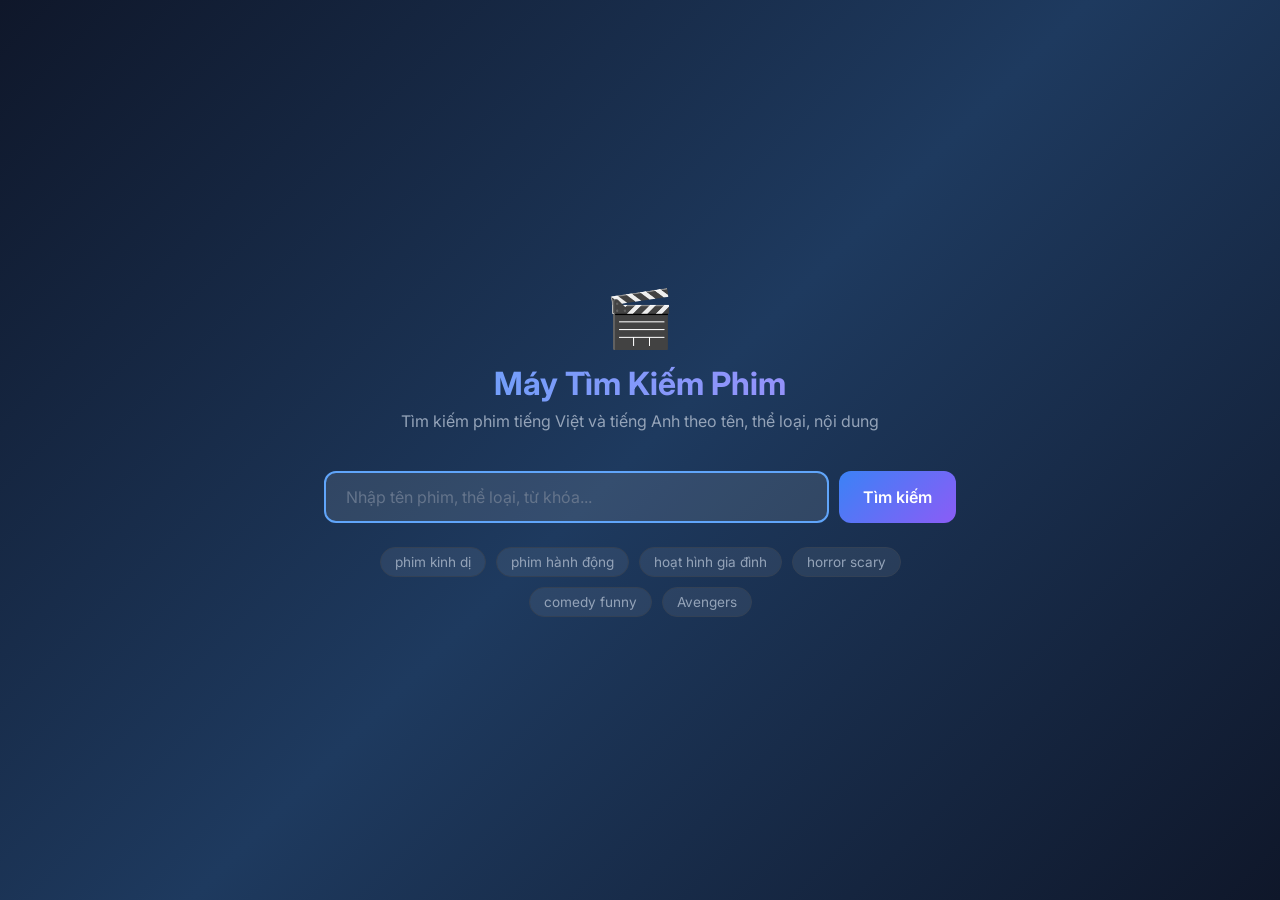
<file: templates/home.html>
<!DOCTYPE html>
<html lang="vi">
<head>
  <meta charset="UTF-8">
  <meta name="viewport" content="width=device-width, initial-scale=1.0">
  <title>Máy Tìm Kiếm Phim</title>
  <link rel="preconnect" href="https://fonts.googleapis.com">
  <link href="https://fonts.googleapis.com/css2?family=Inter:wght@400;500;600;700&display=swap" rel="stylesheet">
  <style>
    *, *::before, *::after { box-sizing: border-box; margin: 0; padding: 0; }

    body {
      font-family: 'Inter', sans-serif;
      min-height: 100vh;
      display: flex;
      flex-direction: column;
      align-items: center;
      justify-content: center;
      background: linear-gradient(135deg, #0f172a 0%, #1e3a5f 50%, #0f172a 100%);
      color: #f1f5f9;
    }

    .hero {
      text-align: center;
      padding: 0 24px;
      width: 100%;
      max-width: 680px;
    }

    .logo {
      font-size: 3.5rem;
      margin-bottom: 12px;
    }

    h1 {
      font-size: 2rem;
      font-weight: 700;
      margin-bottom: 8px;
      background: linear-gradient(90deg, #60a5fa, #a78bfa);
      -webkit-background-clip: text;
      -webkit-text-fill-color: transparent;
    }

    .subtitle {
      color: #94a3b8;
      margin-bottom: 40px;
      font-size: 1rem;
    }

    form {
      display: flex;
      gap: 10px;
      width: 100%;
    }

    .search-input {
      flex: 1;
      padding: 14px 20px;
      font-size: 1rem;
      font-family: inherit;
      border: 2px solid #334155;
      border-radius: 12px;
      background: rgba(255,255,255,0.07);
      color: #f1f5f9;
      outline: none;
      transition: border-color 0.2s, background 0.2s;
    }

    .search-input::placeholder { color: #64748b; }

    .search-input:focus {
      border-color: #60a5fa;
      background: rgba(255,255,255,0.10);
    }

    .search-btn {
      padding: 14px 24px;
      font-size: 1rem;
      font-family: inherit;
      font-weight: 600;
      background: linear-gradient(135deg, #3b82f6, #8b5cf6);
      color: white;
      border: none;
      border-radius: 12px;
      cursor: pointer;
      transition: opacity 0.2s, transform 0.1s;
      white-space: nowrap;
    }

    .search-btn:hover  { opacity: 0.88; }
    .search-btn:active { transform: scale(0.97); }

    .hints {
      margin-top: 24px;
      display: flex;
      gap: 10px;
      flex-wrap: wrap;
      justify-content: center;
    }

    .hint-tag {
      background: rgba(255,255,255,0.07);
      border: 1px solid #334155;
      border-radius: 999px;
      padding: 6px 14px;
      font-size: 0.85rem;
      color: #94a3b8;
      cursor: pointer;
      text-decoration: none;
      transition: background 0.2s, color 0.2s;
    }

    .hint-tag:hover {
      background: rgba(96,165,250,0.15);
      color: #60a5fa;
      border-color: #60a5fa;
    }
  </style>
</head>
<body>
  <div class="hero">
    <div class="logo">🎬</div>
    <h1>Máy Tìm Kiếm Phim</h1>
    <p class="subtitle">Tìm kiếm phim tiếng Việt và tiếng Anh theo tên, thể loại, nội dung</p>

    <form action="/search" method="get">
      <input
        id="search-input"
        class="search-input"
        type="text"
        name="q"
        placeholder="Nhập tên phim, thể loại, từ khóa..."
        autofocus
        autocomplete="off"
      >
      <button class="search-btn" type="submit">Tìm kiếm</button>
    </form>

    <div class="hints">
      <a class="hint-tag" href="/search?q=phim+kinh+dị">phim kinh dị</a>
      <a class="hint-tag" href="/search?q=phim+hành+động">phim hành động</a>
      <a class="hint-tag" href="/search?q=hoạt+hình+gia+đình">hoạt hình gia đình</a>
      <a class="hint-tag" href="/search?q=horror+scary">horror scary</a>
      <a class="hint-tag" href="/search?q=comedy+funny">comedy funny</a>
      <a class="hint-tag" href="/search?q=Avengers">Avengers</a>
    </div>
  </div>
</body>
</html>
</file>
